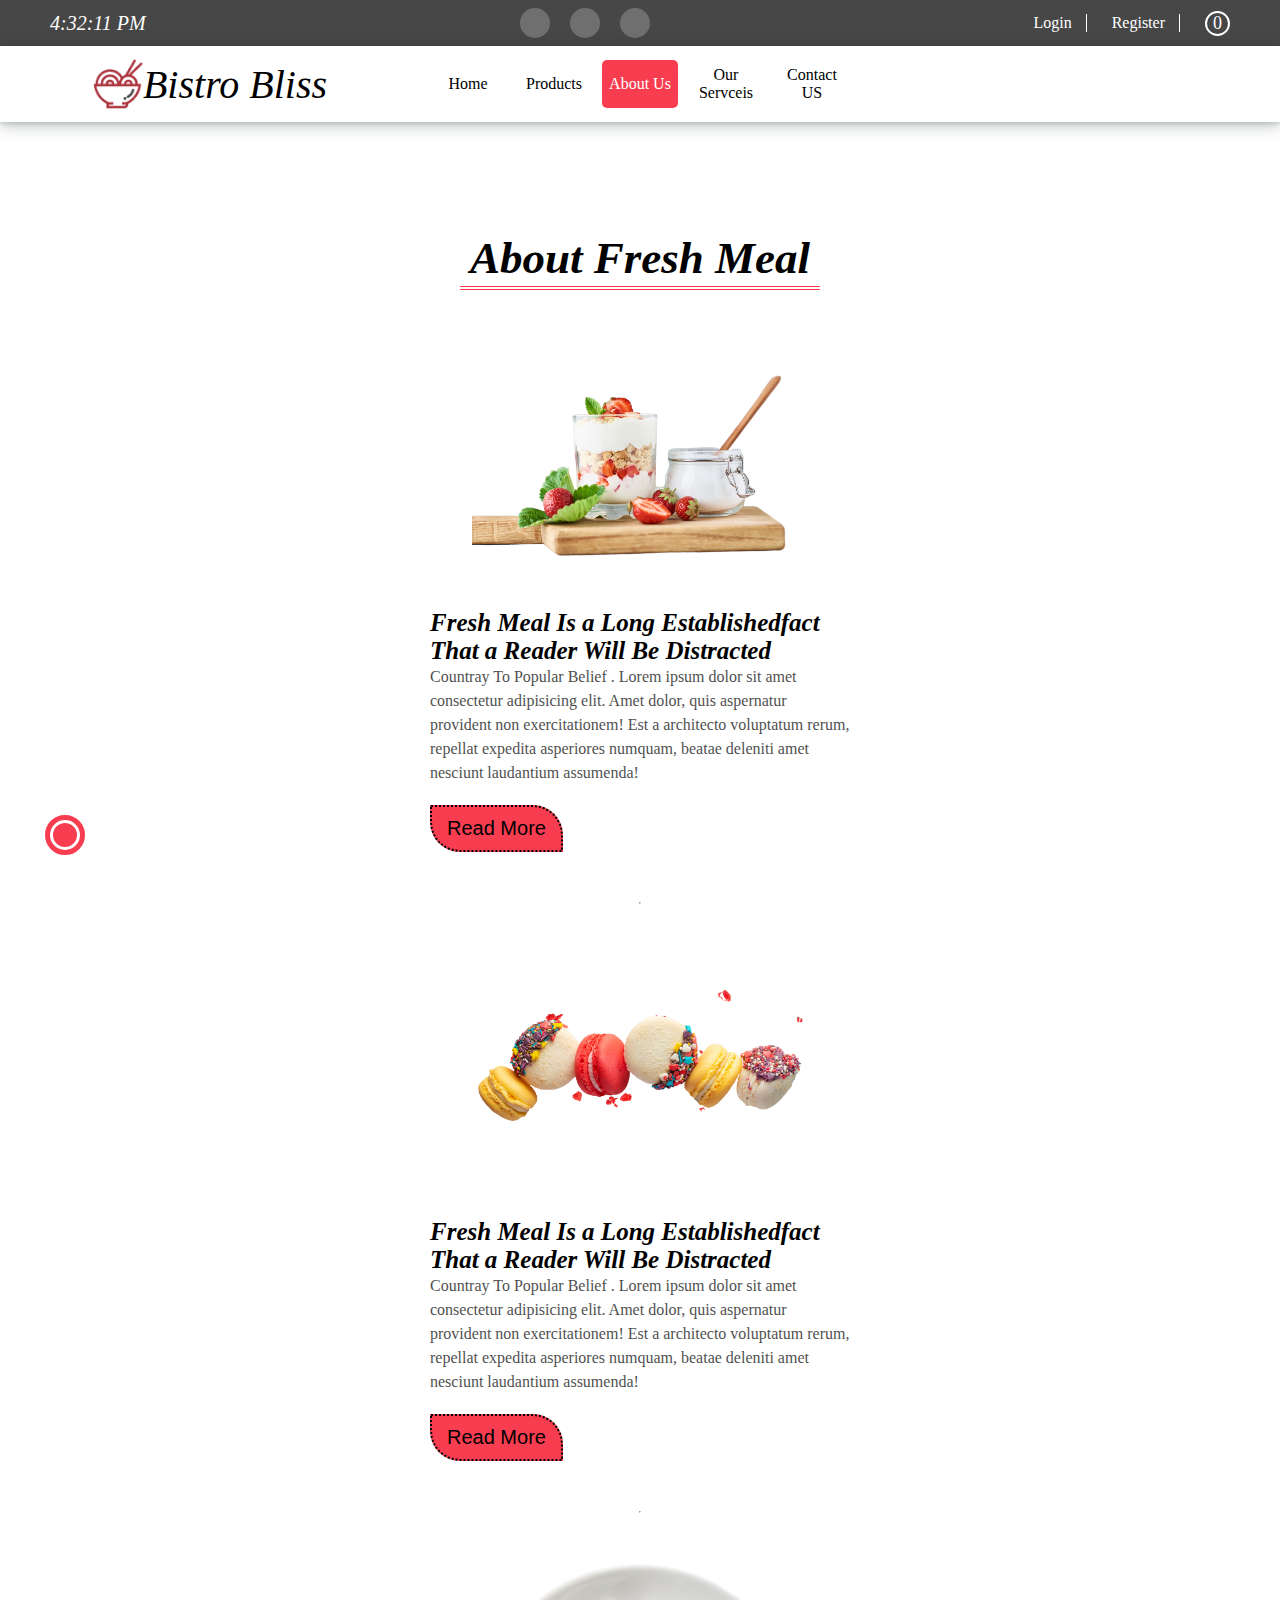
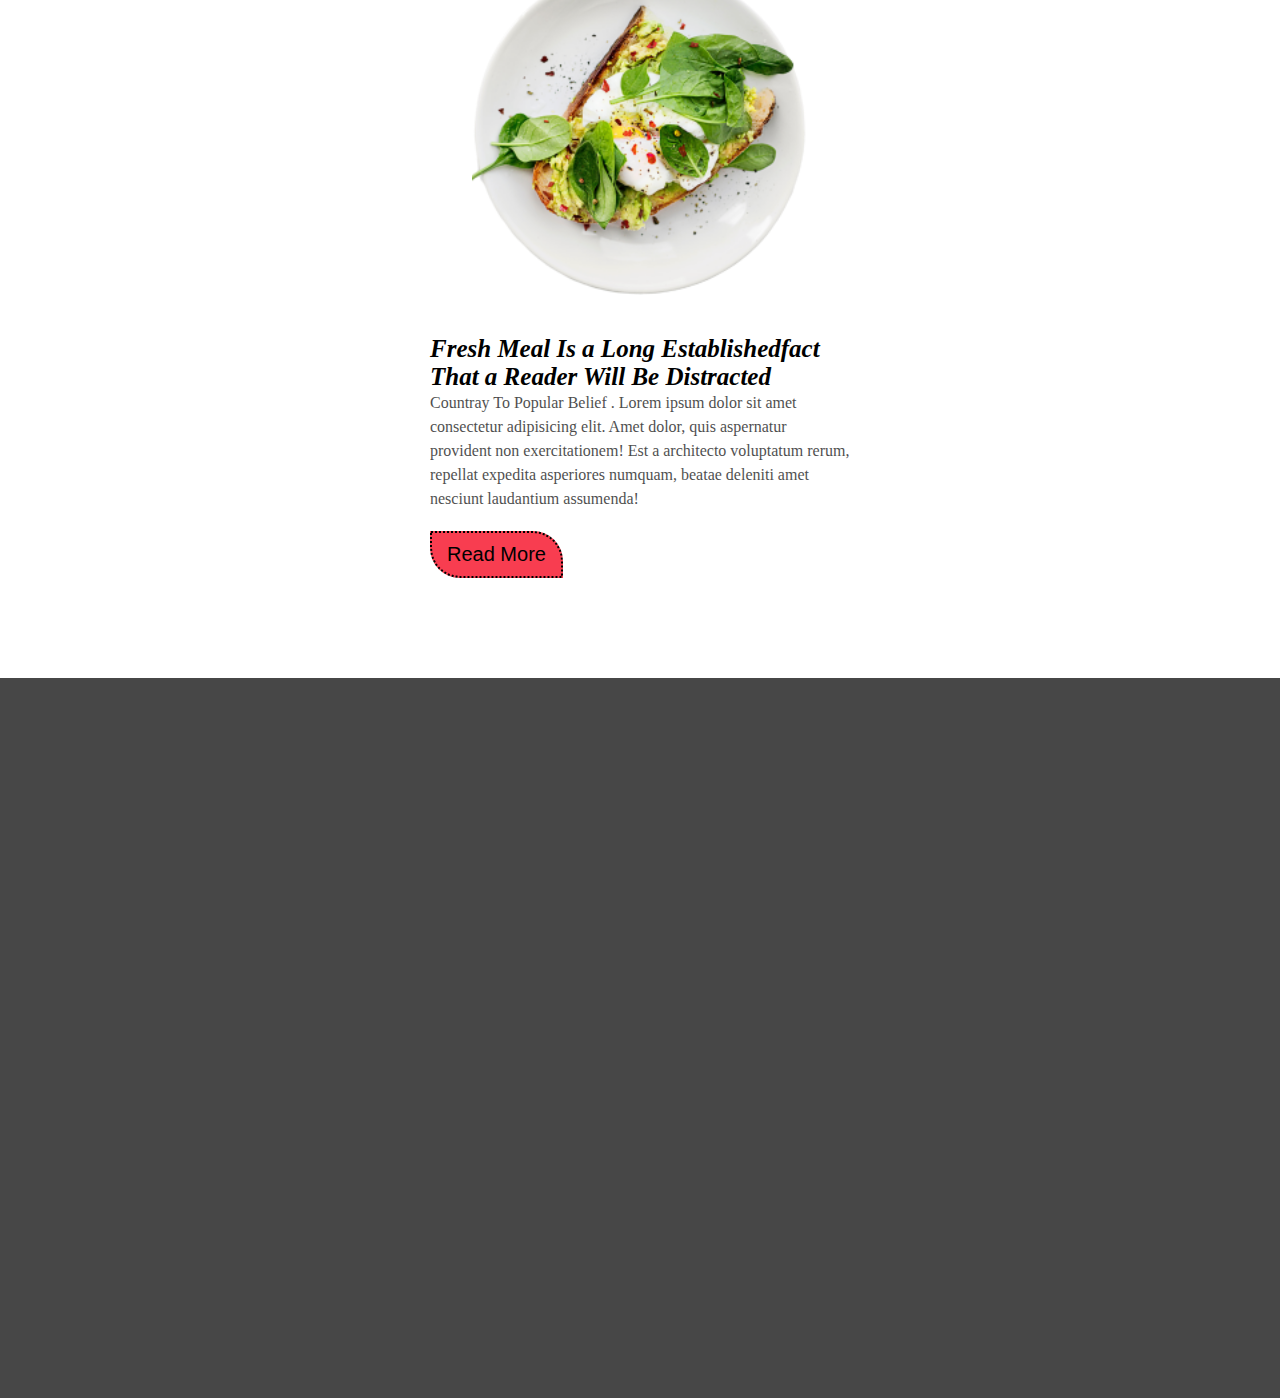
<file: frontend/about.html>
<!DOCTYPE html>
<html lang="en">
<head>
    <meta charset="UTF-8">
    <meta name="viewport" content="width=device-width, initial-scale=1.0">
    <title>Bistro Bliss</title>
    <link rel="icon" href="images/download.jpg">
    <link rel="stylesheet" href="style.css">
    <!-- start icon -->
    <link rel="stylesheet" href="https://cdnjs.cloudflare.com/ajax/libs/font-awesome/6.6.0/css/all.min.css" integrity="sha512-Kc323vGBEqzTmouAECnVceyQqyqdsSiqLQISBL29aUW4U/M7pSPA/gEUZQqv1cwx4OnYxTxve5UMg5GT6L4JJg==" crossorigin="anonymous" referrerpolicy="no-referrer" />
    <!-- end icon -->
     <!-- slider_head -->
     <link rel="stylesheet" type="text/css" href="slick/slick.css"/>
     <link rel="stylesheet" type="text/css" href="slick/slick-theme.css"/>
     <link rel="stylesheet" href="animate.css">


     <!-- slider_head -->


</head>
<body> 
    
    <!--start top nav-->
    <nav >
       <div class= "top_nav">
       <div class="left">
       <p id="demo"></p>
       </div>
       <div class="centre">
        <i class="fa-brands fa-facebook-f"></i>
        <i class="fa-brands fa-github"></i>
        <i class="fa-brands fa-linkedin"></i>
       </div>
    <div class="right">
     <div><i class="fa-solid fa-user"></i>Login</div>
     <div><i class="fa-solid fa-pen-to-square"></i>Register</div>
    <div>
        <i class="fa-solid fa-cart-shopping"></i> 
        <span>1</span>
    </div>
    </div>

   
    </div>



    <div class="down_nav" >
    
    <div class="details">

    <div class="img" >
        <img src="images/download.jpg" alt="">
      <h3>  Bistro Bliss </h3>
   </div>

    <div>

     <ul>

        <li>
            <a href="index.html" >Home</a>
        </li>
    
        <li>
            <a href="proudcts.html">Products</a>
        </li>
         
        <li>
            <a href="about.html"class="active">About Us</a>
        </li>
    
        <li>
            <a href="servceis.html">Our Servceis</a>
        </li>
    
        <li>
            <a href="contact.html">Contact US</a>
        </li>
  </ul> 
  <i class="fa-solid fa-bars"></i>
</div>

<div>
  
   <i class="fa-solid fa-sun"></i>
  <i class="fa-solid fa-moon"></i>
</div>


</div>

</div>
    </nav>
    <!--end top nav-->











    <!-- start about -->
  <section class="abut">
    <h4 class="sec_title wow bounce" data-wow-duration="3s" data-wow-iteration="50">About Fresh Meal    </h4>


    <div class="container">
        <div class="container_img">
            <img src="images/yogurt.png" alt="">
        </div>
<div class="details_about">
    <b>   Fresh Meal Is a Long Establishedfact That a Reader Will Be Distracted</b>
    <p>Countray To Popular Belief . Lorem ipsum dolor sit amet consectetur adipisicing elit. Amet dolor, quis aspernatur provident non exercitationem! Est a architecto voluptatum rerum, repellat expedita asperiores numquam, beatae deleniti amet nesciunt laudantium assumenda!

    </p>
    <button class="btn">Read More</button>
</div>

    </div>



    <hr>

     <div class="container">
        <div class="container_img">
            <img src="images/donut-transparent.png" alt="">
        </div>
<div class="details_about">
    <b>   Fresh Meal Is a Long Establishedfact That a Reader Will Be Distracted</b>
    <p>Countray To Popular Belief . Lorem ipsum dolor sit amet consectetur adipisicing elit. Amet dolor, quis aspernatur provident non exercitationem! Est a architecto voluptatum rerum, repellat expedita asperiores numquam, beatae deleniti amet nesciunt laudantium assumenda!

    </p>
    <button class="btn">Read More</button>
</div>

    </div>
<hr>

    <div class="container">
        <div class="container_img">
            <img src="images/plate-2.png" alt="">
        </div>
<div class="details_about">
    <b>   Fresh Meal Is a Long Establishedfact That a Reader Will Be Distracted</b>
    <p>Countray To Popular Belief . Lorem ipsum dolor sit amet consectetur adipisicing elit. Amet dolor, quis aspernatur provident non exercitationem! Est a architecto voluptatum rerum, repellat expedita asperiores numquam, beatae deleniti amet nesciunt laudantium assumenda!

    </p>
    <button class="btn">Read More</button>
</div>

    </div>

 


  </section>
 <!-- end about -->

 <!--start fotter -->
 <div class="top_footer">
    <div class="footer_container">
    
    
    <div class="footer_card wow bounceInLeft center" data-wow-duration="2s" data-wow-delay="0.5s" >
        <div class="footer_img">
            <img src="icons/download.jpg" alt="">
            <b>Bistro Bliss</b>
        </div>
        <div class="footer_test">
            <p>In the new era of technology we look a in the future with certainty and pride to for our company and.</p>
            
                <div class="centre">
                    <i class="fa-brands fa-facebook-f"></i>
                    <i class="fa-brands fa-github"></i>
                    <i class="fa-brands fa-linkedin"></i>
                   </div>
        </div>
    </div>
    
    <div class="lin wow bounceInDown center" data-wow-duration="2s" data-wow-delay="0.5s" >
    <div class="footer_link "  >
        <strong>Quik Links</strong>
        <ul>
            <li>
                <a href="index.html" class="active">Home</a>
            </li>
        
            <li>
                <a href="proudcts.html">Products</a>
            </li>
             
            <li>
                <a href="about.html">About Us</a>
            </li>
        
            <li>
                <a href="servceis.html">Our Servceis</a>
            </li>
        
            <li>
                <a href="contact.html">Contact US</a>
            </li>
          </ul>
    </div>
    
    <div class="footeer_link">
        <b>Follow Us</b>
     <p> Facebook</p> 
     <p> Twitter</p>
     <p> Google</p>
     <p>Instagram</p>
     <p>Linked in</p>
    </div>
    </div>
    
    <div class="Footer_car wow bounceInRight center" data-wow-duration="2s" data-wow-delay="0.5s">
        <p>Follow Us On Instagram</p>
        <div class="Footer_c">
            <div class="Footer_imgs">
                <img src="images/ash-footer.77ba9ecabdd83a40f56a.jpg" alt="">
        
                <img src="images/steve-footer.b9bc1dd96413e8e2c2e7.jpg" alt="">
    
                <img src="images/potatos-footer.10bd644e8715d1cbfce6.jpg" alt="">
                <img src="images/ella-footer.617f73de07d4fa51ba0f.jpg" alt="">
            </div></div></div>
         
    </div>
    </div>
     <!--end fotter -->
    <div class="cart">
        <b>Cart Items</b>
        <div class="cart_product">
            ur cart is empty
        </div>
        <div class="totall">
           <strong>totall :</strong>
           <span> $0.00</span>
        </div>
        <i class="fa-regular fa-circle-xmark"></i>
    </div>
    


 <div class="totop wow pulse animated"  data-wow-duration="2s" data-wow-delay="0.5s" data-wow-iteration="50"><i class="fa-solid fa-arrow-up" ></i></div>
<script src="jequery.js"></script>
<script type="text/javascript" src="slick/slick.min.js"></script>
    <script src="main.js"></script>
    <script src="wow.min.js"></script>
    <script>
    new WOW().init();
    </script>
</body>
</html>
</file>
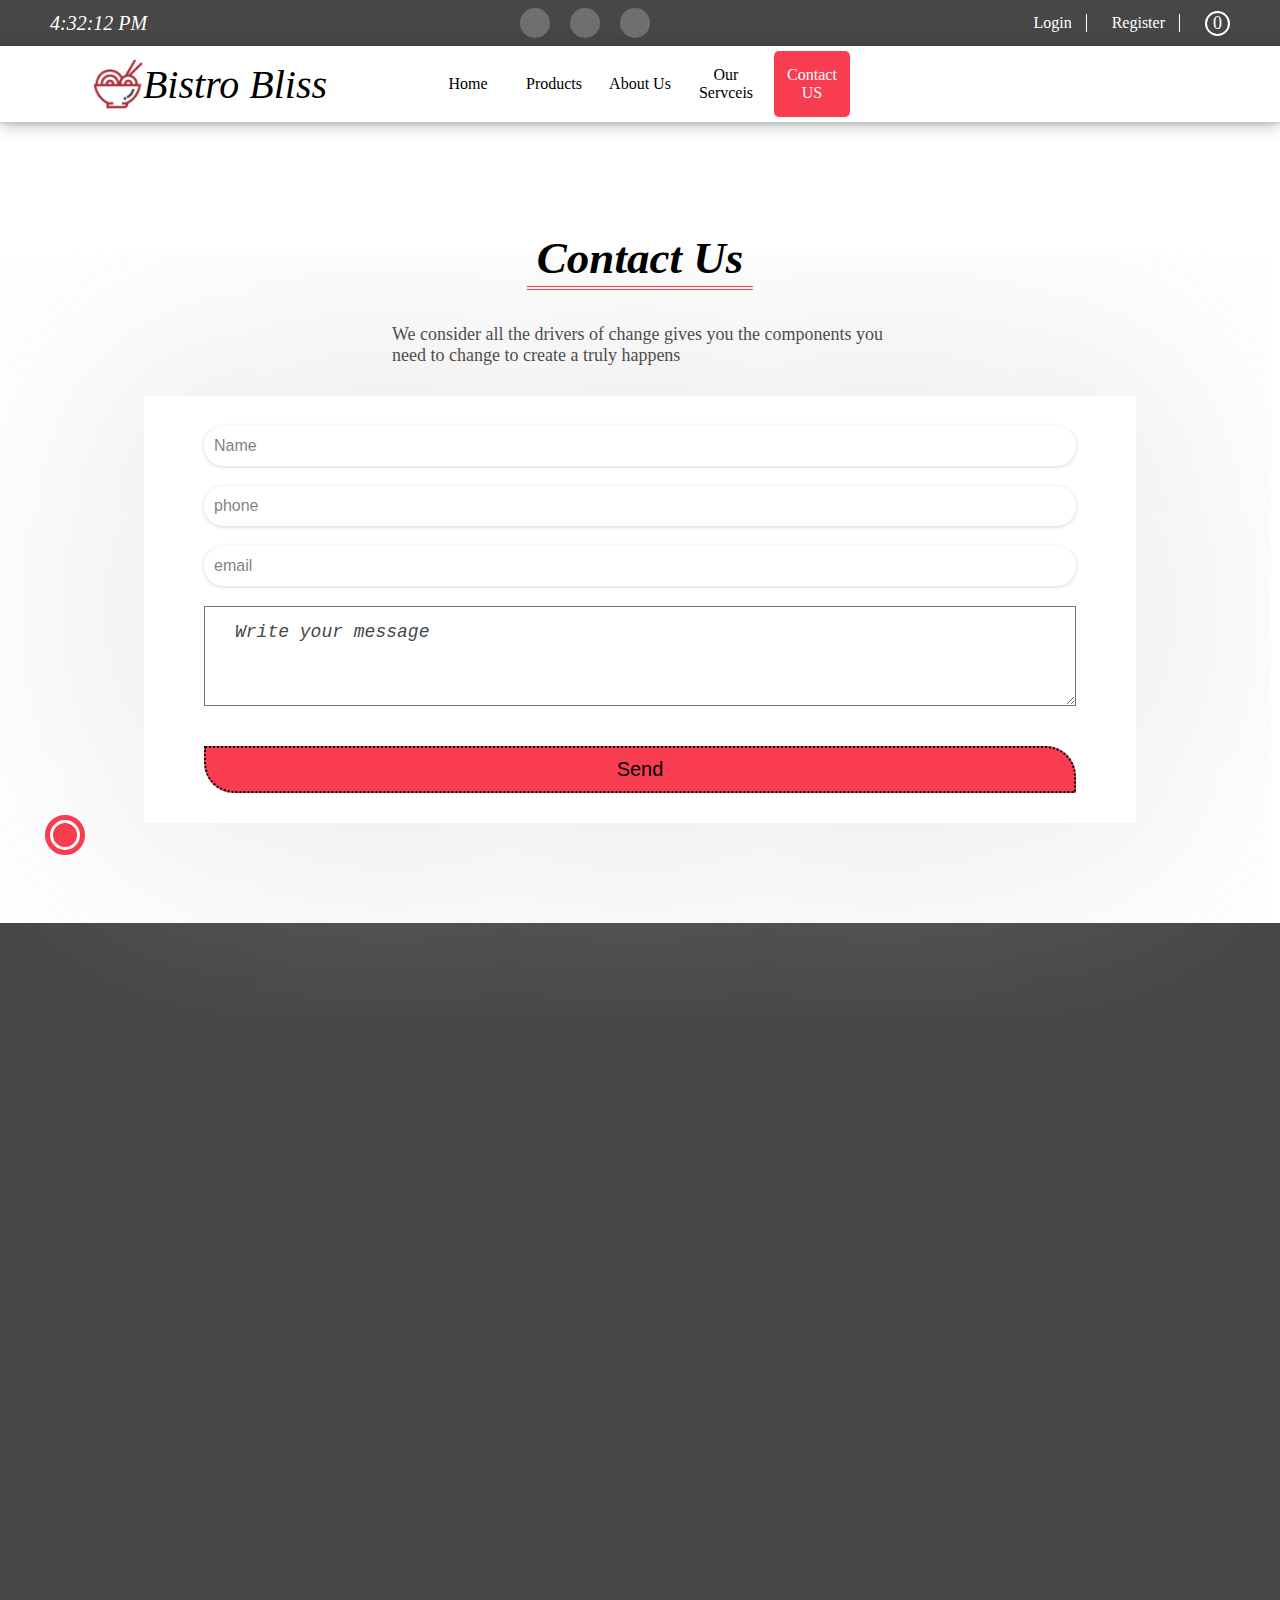
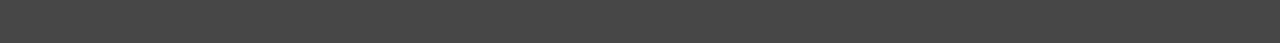
<file: frontend/contact.html>
<!DOCTYPE html>
<html lang="en">
<head>
    <meta charset="UTF-8">
    <meta name="viewport" content="width=device-width, initial-scale=1.0">
    <title>Bistro Bliss</title>
    <link rel="icon" href="images/download.jpg">
    <link rel="stylesheet" href="style.css">
    <!-- start icon -->
    <link rel="stylesheet" href="https://cdnjs.cloudflare.com/ajax/libs/font-awesome/6.6.0/css/all.min.css" integrity="sha512-Kc323vGBEqzTmouAECnVceyQqyqdsSiqLQISBL29aUW4U/M7pSPA/gEUZQqv1cwx4OnYxTxve5UMg5GT6L4JJg==" crossorigin="anonymous" referrerpolicy="no-referrer" />
    <!-- end icon -->
     <!-- slider_head -->
     <link rel="stylesheet" type="text/css" href="slick/slick.css"/>
     <link rel="stylesheet" type="text/css" href="slick/slick-theme.css"/>
     <link rel="stylesheet" href="animate.css">


     <!-- slider_head -->


</head>
<body> 
    
    <!--start top nav-->
    <nav >
       <div class= "top_nav">
       <div class="left">
       <p id="demo"></p>
       </div>
       <div class="centre">
        <i class="fa-brands fa-facebook-f"></i>
        <i class="fa-brands fa-github"></i>
        <i class="fa-brands fa-linkedin"></i>
       </div>
    <div class="right">
     <div><i class="fa-solid fa-user"></i>Login</div>
     <div><i class="fa-solid fa-pen-to-square"></i>Register</div>
    <div>
        <i class="fa-solid fa-cart-shopping"></i> 
        <span>1</span>
    </div>
    </div>

   
    </div>



    <div class="down_nav" >
    
    <div class="details">

    <div class="img" >
        <img src="images/download.jpg" alt="">
      <h3>  Bistro Bliss </h3>
   </div>

    <div>

     <ul>

        <li>
            <a href="index.html" >Home</a>
        </li>
    
        <li>
            <a href="proudcts.html">Products</a>
        </li>
         
        <li>
            <a href="about.html">About Us</a>
        </li>
    
        <li>
            <a href="servceis.html">Our Servceis</a>
        </li>
    
        <li>
            <a href="contact.html"class="active">Contact US</a>
        </li>
  </ul> 
  <i class="fa-solid fa-bars"></i>
</div>

<div>
  
   <i class="fa-solid fa-sun"></i>
  <i class="fa-solid fa-moon"></i>
</div>


</div>

</div>
    </nav>
    <!--end top nav-->









    <!-- start contact  -->
 <section class="contact">
    <h2 class="sec_title wow bounce" data-wow-duration="3s" data-wow-iteration="50">Contact Us</h2>
    <p class=" wow fadeInLeft" data-wow-duration="2s" data-wow-iteration="50">We consider all the drivers of change gives you the components you need to change to create a truly happens</p>

    <div class="container">
        <form>
            <input type="text" placeholder="Name">
            <input type="number" placeholder="phone">
            <input type="email" placeholder="email">
            <!-- <input type="text" placeholder="Message"> -->

            <textarea placeholder="Write your message" name="" id="Message"></textarea>

            <button class="btn">Send</button>
        </form>
      
    </div>
</section>

 <!-- end  contact  -->


  <!--start fotter -->
  <div class="top_footer">
    <div class="footer_container">
    
    
    <div class="footer_card wow bounceInLeft center" data-wow-duration="2s" data-wow-delay="0.5s" >
        <div class="footer_img">
            <img src="icons/download.jpg" alt="">
            <b>Bistro Bliss</b>
        </div>
        <div class="footer_test">
            <p>In the new era of technology we look a in the future with certainty and pride to for our company and.</p>
            
                <div class="centre">
                    <i class="fa-brands fa-facebook-f"></i>
                    <i class="fa-brands fa-github"></i>
                    <i class="fa-brands fa-linkedin"></i>
                   </div>
        </div>
    </div>
    
    <div class="lin wow bounceInDown center" data-wow-duration="2s" data-wow-delay="0.5s" >
    <div class="footer_link "  >
        <strong>Quik Links</strong>
        <ul>
            <li>
                <a href="index.html" class="active">Home</a>
            </li>
        
            <li>
                <a href="proudcts.html">Products</a>
            </li>
             
            <li>
                <a href="about.html">About Us</a>
            </li>
        
            <li>
                <a href="servceis.html">Our Servceis</a>
            </li>
        
            <li>
                <a href="contact.html">Contact US</a>
            </li>
          </ul>
    </div>
    
    <div class="footeer_link">
        <b>Follow Us</b>
     <p> Facebook</p> 
     <p> Twitter</p>
     <p> Google</p>
     <p>Instagram</p>
     <p>Linked in</p>
    </div>
    </div>
    
    <div class="Footer_car wow bounceInRight center" data-wow-duration="2s" data-wow-delay="0.5s">
        <p>Follow Us On Instagram</p>
        <div class="Footer_c">
            <div class="Footer_imgs">
                <img src="images/ash-footer.77ba9ecabdd83a40f56a.jpg" alt="">
        
                <img src="images/steve-footer.b9bc1dd96413e8e2c2e7.jpg" alt="">
    
                <img src="images/potatos-footer.10bd644e8715d1cbfce6.jpg" alt="">
                <img src="images/ella-footer.617f73de07d4fa51ba0f.jpg" alt="">
            </div></div></div>
         
    </div>
    </div>
     <!--end fotter -->
    <div class="cart">
        <b>Cart Items</b>
        <div class="cart_product">
            ur cart is empty
        </div>
        <div class="totall">
           <strong>totall :</strong>
           <span> $0.00</span>
        </div>
        <i class="fa-regular fa-circle-xmark"></i>
    </div>
    
    
    <div class="totop wow pulse animated"  data-wow-duration="2s" data-wow-delay="0.5s" data-wow-iteration="50"><i class="fa-solid fa-arrow-up" ></i></div>
    <script src="jequery.js"></script>
    <script type="text/javascript" src="slick/slick.min.js"></script>
        <script src="main.js"></script>
        <script src="wow.min.js"></script>
        <script>
        new WOW().init();
        </script>
    </body>
    </html>
</file>
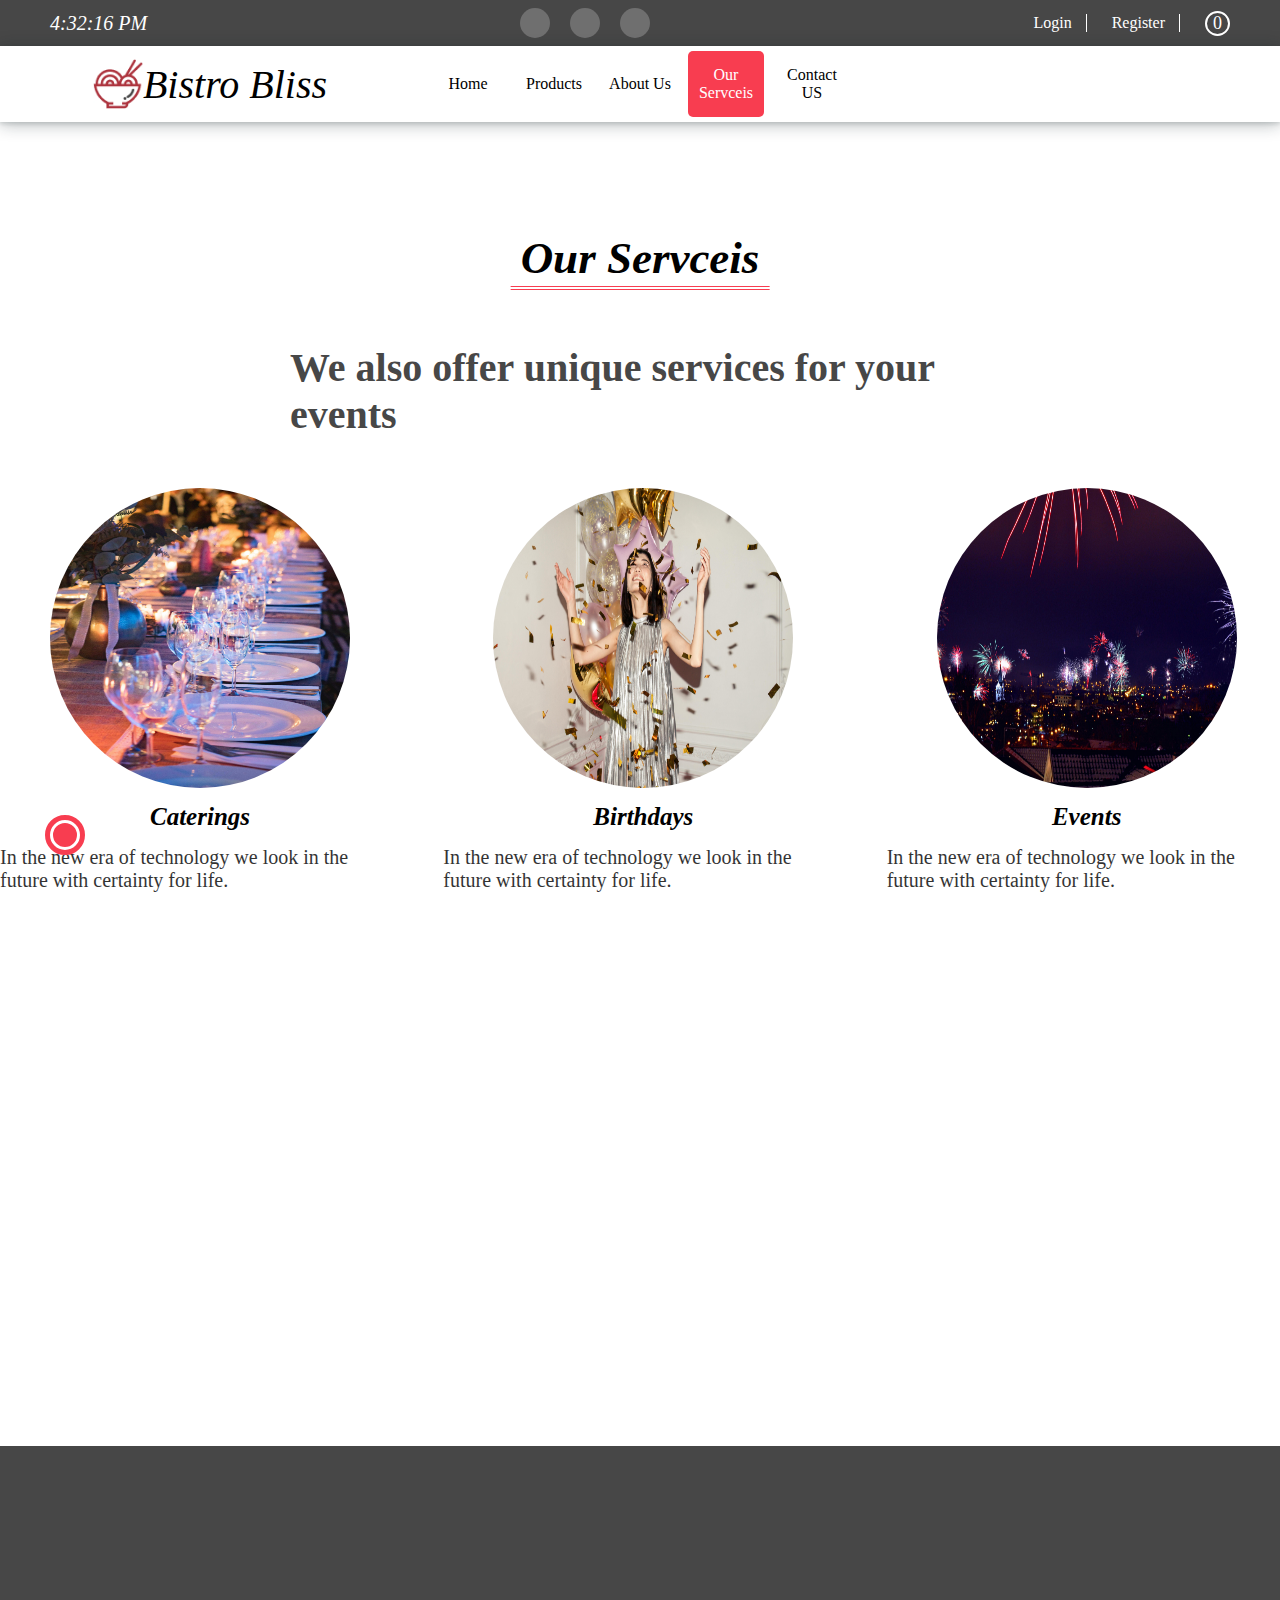
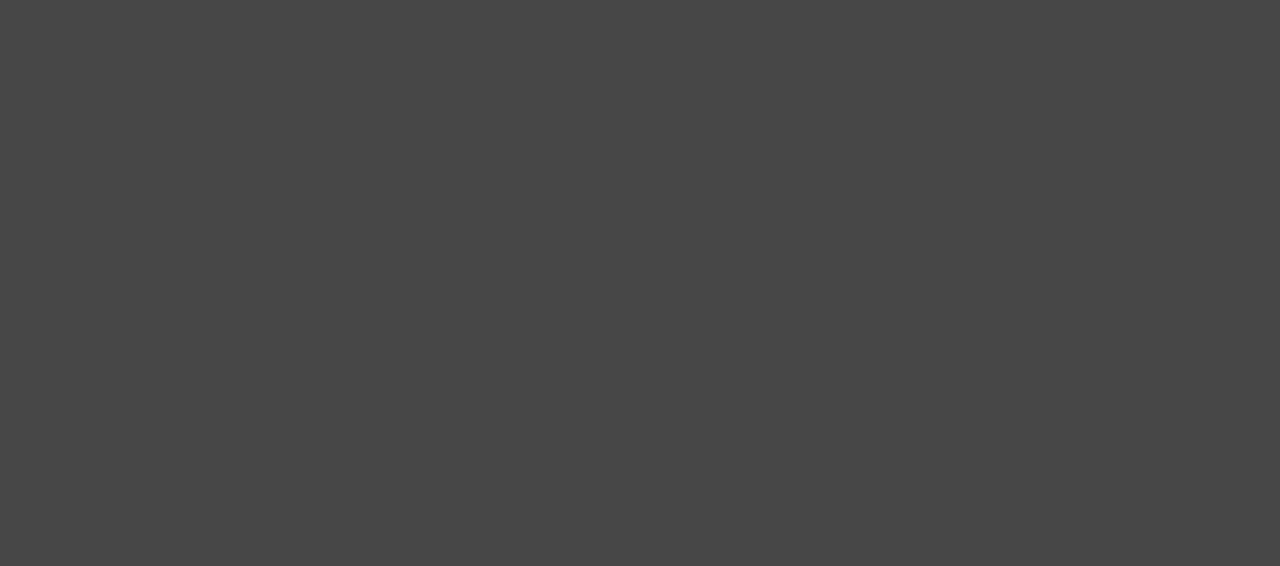
<file: frontend/servceis.html>
<!DOCTYPE html>
<html lang="en">
<head>
    <meta charset="UTF-8">
    <meta name="viewport" content="width=device-width, initial-scale=1.0">
    <title>Bistro Bliss</title>
    <link rel="icon" href="images/download.jpg">
    <link rel="stylesheet" href="style.css">
    <!-- start icon -->
    <link rel="stylesheet" href="https://cdnjs.cloudflare.com/ajax/libs/font-awesome/6.6.0/css/all.min.css" integrity="sha512-Kc323vGBEqzTmouAECnVceyQqyqdsSiqLQISBL29aUW4U/M7pSPA/gEUZQqv1cwx4OnYxTxve5UMg5GT6L4JJg==" crossorigin="anonymous" referrerpolicy="no-referrer" />
    <!-- end icon -->
     <!-- slider_head -->
     <link rel="stylesheet" type="text/css" href="slick/slick.css"/>
     <link rel="stylesheet" type="text/css" href="slick/slick-theme.css"/>
     <link rel="stylesheet" href="animate.css">


     <!-- slider_head -->


</head>
<body> 
    
    <!--start top nav-->
    <nav >
       <div class= "top_nav">
       <div class="left">
       <p id="demo"></p>
       </div>
       <div class="centre">
        <i class="fa-brands fa-facebook-f"></i>
        <i class="fa-brands fa-github"></i>
        <i class="fa-brands fa-linkedin"></i>
       </div>
    <div class="right">
     <div><i class="fa-solid fa-user"></i>Login</div>
     <div><i class="fa-solid fa-pen-to-square"></i>Register</div>
    <div>
        <i class="fa-solid fa-cart-shopping"></i> 
        <span>1</span>
    </div>
    </div>

   
    </div>



    <div class="down_nav" >
    
    <div class="details">

    <div class="img" >
        <img src="images/download.jpg" alt="">
      <h3>  Bistro Bliss </h3>
   </div>

    <div>

     <ul>

        <li>
            <a href="index.html" >Home</a>
        </li>
    
        <li>
            <a href="proudcts.html">Products</a>
        </li>
         
        <li>
            <a href="about.html">About Us</a>
        </li>
    
        <li>
            <a href="servceis.html"class="active">Our Servceis</a>
        </li>
    
        <li>
            <a href="contact.html">Contact US</a>
        </li>
  </ul> 
  <i class="fa-solid fa-bars"></i>
</div>

<div>
  
   <i class="fa-solid fa-sun"></i>
  <i class="fa-solid fa-moon"></i>
</div>


</div>

</div>
    </nav>
    <!--end top nav-->






 <!-- start Servceis -->
 <section class="Servceis">
    <h5 class="sec_title wow bounce" data-wow-duration="3s" data-wow-iteration="50">  Our Servceis  </h5>
    <div class="titl">
       <b class="b wow flipInX center" data-wow-duration="2s" data-wow-iteration="50">We also offer unique services for your events</b>
    </div>

<div class="ser_photo">
    <div class="photo wow bounceInLeft" data-wow-duration="2s" data-wow-delay="0.5s">
        <img src="images/Caterings.4610efd5a6a60f6c8773.jpg" alt="">
         <strong>Caterings</strong>
         <p>In the new era of technology we look in the future with certainty for life.</p>
    </div>

    <div class="photo wow bounceInUp" data-wow-duration="5s" data-wow-delay="0.5s">
        <img src="images/Birthdays.def0d2fe7029208b19c6.jpg" alt="">
         <strong>Birthdays</strong>
         <p>In the new era of technology we look in the future with certainty for life.</p>
    </div>

    <div class="photo wow bounceInRight" data-wow-duration="7s" data-wow-delay="0.5s">
        <img src="images/Events.f658d4ffe39b9048b8e3.jpg" alt="">
         <strong>Events</strong>
         <p>In the new era of technology we look in the future with certainty for life.</p>
    </div>



    <div class="photo wow bounceInLeft" data-wow-duration="5s" data-wow-delay="0.5s">
        <img src="images/images.jpg" alt="">
         <strong>Caterings</strong>
         <p>In the new era of technology we look in the future with certainty for life.</p>
    </div>

    <div class="photo wow bounceInUp" data-wow-duration="9s" data-wow-delay="0.5s">
        <img src="images/download (1).jpg" alt="">
         <strong>Birthdays</strong>
         <p>In the new era of technology we look in the future with certainty for life.</p>
    </div>

    <div class="photo wow bounceInRight" data-wow-duration="10s" data-wow-delay="0.5s">
        <img src="images/2ndEvents.14df9c8521a9590e4704.jpg" alt="">
         <strong>Events</strong>
         <p>In the new era of technology we look in the future with certainty for life.</p>
    </div>
</div>
  </section>
 <!-- end Servceis -->






  <!--start fotter -->
  <div class="top_footer">
    <div class="footer_container">
    
    
    <div class="footer_card wow bounceInLeft center" data-wow-duration="2s" data-wow-delay="0.5s" >
        <div class="footer_img">
            <img src="icons/download.jpg" alt="">
            <b>Bistro Bliss</b>
        </div>
        <div class="footer_test">
            <p>In the new era of technology we look a in the future with certainty and pride to for our company and.</p>
            
                <div class="centre">
                    <i class="fa-brands fa-facebook-f"></i>
                    <i class="fa-brands fa-github"></i>
                    <i class="fa-brands fa-linkedin"></i>
                   </div>
        </div>
    </div>
    
    <div class="lin wow bounceInDown center" data-wow-duration="2s" data-wow-delay="0.5s" >
    <div class="footer_link "  >
        <strong>Quik Links</strong>
        <ul>
            <li>
                <a href="index.html">Home</a>
            </li>
        
            <li>
                <a href="proudcts.html">Products</a>
            </li>
             
            <li>
                <a href="about.html">About Us</a>
            </li>
        
            <li>
                <a href="servceis.html"  class="active">Our Servceis</a>
            </li>
        
            <li>
                <a href="contact.html">Contact US</a>
            </li>
          </ul>
    </div>
    
    <div class="footeer_link">
        <b>Follow Us</b>
     <p> Facebook</p> 
     <p> Twitter</p>
     <p> Google</p>
     <p>Instagram</p>
     <p>Linked in</p>
    </div>
    </div>
    
    <div class="Footer_car wow bounceInRight center" data-wow-duration="2s" data-wow-delay="0.5s">
        <p>Follow Us On Instagram</p>
        <div class="Footer_c">
            <div class="Footer_imgs">
                <img src="images/ash-footer.77ba9ecabdd83a40f56a.jpg" alt="">
        
                <img src="images/steve-footer.b9bc1dd96413e8e2c2e7.jpg" alt="">
    
                <img src="images/potatos-footer.10bd644e8715d1cbfce6.jpg" alt="">
                <img src="images/ella-footer.617f73de07d4fa51ba0f.jpg" alt="">
            </div></div></div>
         
    </div>
    </div>
     <!--end fotter -->
    <div class="cart">
        <b>Cart Items</b>
        <div class="cart_product">
            ur cart is empty
        </div>
        <div class="totall">
           <strong>totall :</strong>
           <span> $0.00</span>
        </div>
        <i class="fa-regular fa-circle-xmark"></i>
    </div>
    
    
    <div class="totop wow pulse animated"  data-wow-duration="2s" data-wow-delay="0.5s" data-wow-iteration="50"><i class="fa-solid fa-arrow-up" ></i></div>
    <script src="jequery.js"></script>
    <script type="text/javascript" src="slick/slick.min.js"></script>
        <script src="main.js"></script>
        <script src="wow.min.js"></script>
        <script>
        new WOW().init();
        </script>
    </body>
    </html>
</file>
<file: frontend/style.css>
:root{
    --main-color:#f83d50;
    --color-black: #474747;
    --color-back:#474747;
    --color-green:green;
    --color-white:#fff;
    --color-bblack:#000;
    --color-eee:#eee;
    --color-i: #ffffffb5;
    --bc-color-li:#474747;
    --color-li:#fff;
   --color-icon:#474747;
   --ba-color-i:#fff;
   --bc-color-products:#fff;
  
   --bc-color-contact: rgba(194, 188, 188, 0.538);
}
*{
    
    padding: 0;
    margin: 0;
    box-sizing: border-box;
}
.dark{ 
   --bc-color-contact: rgba(194, 188, 188, 0.538);

    --bc-color-li:#474747;
    
    --ba-color-i:#fff;
    --color-li:#474747;
    --color-icon:#474747;
    --main-color:#f83d50;;
    --color-black: #fff;
    --color-back:#474747;
    --color-green:green;
    --color-white:#474747;
    --color-bblack:#fff;
    --color-eee:#474747;
    --bc-color-products: rgba(194, 188, 188, 0.538);
    
    --color-i:#474747c3;
}
body{
    font-family:'Times New Roman', Times, serif;
    overflow-x: hidden;
   background-color: var(--color-white);
   color: var(--color-bblack);
}

/* start top nav */
.top_nav{ 
    padding: 8px 50px;
    display: flex;
    align-items: center;
    justify-content: space-between;
    color:var(--color-white) ; 
     background-color: var(--color-black);
   

}





.top_nav  .left{
    font-size: 20px;
 /* padding-left: 20px; */
    font-style: italic;
}
.top_nav  .centre{
   
  display: flex;
  align-items: center;
  justify-content: center;
  gap: 20px;
   
  
}
.top_nav  .centre i{
    /* background-color: #474747; */
    /* color: var(--ba-color-i); */
    background-color: rgba(128, 128, 128, 0.701);
    padding: 10px;
    /* color: #fff; */
    /* background-color: var(--ba-color-i); */
    cursor: pointer;
    border-radius: 50%;
    display: flex;
    align-items: center;
    justify-content: center;
    /* font-size: 15px; */
    width: 30px;
    height: 30px;
    transition: 0.5s;
   
}
.top_nav  .centre i:hover{
transform: rotate(360deg);
color: var(--main-color);
}






.top_nav .right{
    display: flex;
    align-items: center;
    justify-content: center;
    gap: 30px;
}


.top_nav .right div {
    position: relative;
    display: flex;
    align-items: center;
    justify-content: center;
}
.top_nav .right div i{
    margin-right: 10px;
    cursor: pointer;
}
.top_nav .right div .fa-cart-shopping{
    transition: 0.5s;
}
.top_nav .right div .fa-cart-shopping:hover{
transform: rotate(360deg);
}
.top_nav .right div span{
width: 25px;
height: 25px;
display: flex;
align-items: center;
justify-content: center;
border-radius: 50%;
border: 2px solid var(--color-white);
color: var(--main-color);

font-size: 18px;
}
.top_nav .right div:not(:last-child):after{
    content:"";
    position: absolute;
width: 1px ;
height: 100%;
background-color:var(--color-white);
top: 0;
right: -15px ; 

}

/*end top nav */

/* browser*/
@media (max-width:768px){
    .top_nav{ 
    padding: 5px 30px ;
    }
.top_nav  .left{
font-size: 18px;
}
.top_nav  .centre{
gap: 10px;
}
.top_nav .right{
gap: 15px;
}
.top_nav .right div span{
    width: 20px;
    height: 20px;
    font-size: 16px;
}
.top_nav .right div:not(:last-child):after{
height: 0;

}
}
@media (max-width:595px){
    .top_nav{ 
    padding: 5px 0;
    }
    .top_nav  .left{
        font-size: 16px;
        }
.top_nav  .centre{
gap: 1px;
}
.top_nav .right{
    gap: 10px;
    }
    .top_nav .right div span{
        width: 15px;
        height: 15px;
        font-size: 15px;
    }
    .top_nav .right div:not(:last-child):after{
    height: 0;
    
    }


}
@media (max-width:425px){
    .top_nav  .centre{
      display: none;
        }

}
/* browser*/

/* start down nav */

.down_nav{
    padding: 5px 0px;
display: flex;
background-color: var(--color-li);
    align-items: center;
    box-sizing: border-box;   
    justify-content:center;
     box-shadow: rgba(14, 30, 37, 0.12) 0px 2px 4px 0px, rgba(14, 30, 37, 0.32) 0px 2px 16px 0px;;
}

.down_nav .details{
    display: flex;
    flex-wrap: wrap;
    gap: 10px;
width: 100%;
    /* background-color: #f83d50; */
}
.down_nav .details div{
display: flex;
align-items: center;
justify-content: center;
width: calc((100% - 20px) / 3);
flex-wrap: wrap;

}

.down_nav .details div ul{
    display: flex;
    align-items: center;
    justify-content: center;
    flex-direction: row;
    width: 100%;
    gap: 10px;
}
.down_nav .details div ul li{
list-style: none;
width: 100%;
}
.down_nav .details div ul li a{
text-decoration: none;
color:var(--color-bblack) ;
    padding: 15px 4px;
padding: auto;
font-weight: 300;
    transition: 0.5s;
/* background-color: burlywood; */
display: block;
border-radius: 5px;
text-align: center;
}
.down_nav .details div ul li a:hover,
.down_nav .details div ul li a.active{
    background-color: var(--main-color);
    color: #fff;
  
}

.down_nav .details .fa-sun{
    font-size: 16px;
  color: var(--main-color);
  cursor: pointer;
  display: none;
  
}
.down_nav .details .fa-moon{
    font-size: 16px;
    cursor: pointer;
    
}

.down_nav .details div img{
    width: 50px;
    height: 50px;
}
.down_nav .details div h3{
    font-size: 40px;
    
font-weight: 100;
font-style: italic;
text-align: center;
transition: 0.5s;
}

/* --------------------------------------------------------------------------------------------- */

/* ------------------------------------------------------------------------------------------------ */


.down_nav div .fa-bars{
    font-size: 25px;
    cursor: pointer;
transition: 0.5s;
display: none;

}
.down_nav div .fa-bars.open{
    transform: rotate(90deg);
    text-shadow:2px 2px 5px var(--main-color) ;
}
@media (max-width:1000px){
    .down_nav .details div h3{
    font-size: 30px;
    }
    .down_nav div .fa-bars{
display: block;
}
.down_nav{
    position: relative;
}
.down_nav .details div ul{
 position: absolute;   
 width: 100%;
 flex-direction: column;
 background-color: var(--color-i);
 left: 0;
 top: 100%;
 gap: 0;
 z-index: 5000;
 border-bottom:3px dotted #f83d50;
 height: 0;
 overflow: hidden;
 opacity: 0;
 top: 200%;
}
.down_nav .details div ul.open{
    height: auto;
    overflow:visible;
    opacity: 1;
    top: 100%;  
}
.down_nav .details div ul li{
width: 100%;
}
.down_nav .details div ul li a{
    width: 100%;
    text-align: center;
}
}

@media (max-width:605px){
    .down_nav .details div h3{
        font-size: 25px;
        }
        .down_nav .details div img{
            width: 30px;
            height: 30px;
        }
}
@media (max-width:470px){
    .down_nav .details div h3{
        font-size: 20px;
        }
        .down_nav .details div img{
            width: 20px;
            height: 20px;
        }
        .down_nav div .fa-bars{
            font-size: 20px;
        }
}

 /* end nav  */

/* broser */

    
/* broser */
/* end down nav */
/* start head */
header{
    width: 100%;
    height: 100vh;
    min-height: 100vh;
    background-image: url(images/donut.jpg);
    background-position: center;
    background-repeat: no-repeat;
    background-size: cover;
    display: flex;
    justify-content: center;
    align-items: center;
    
/* opacity: 0.7; */

}

header .container{
    width: 100%;
    height: 100%;
    background-color: #28282881;
    display: flex;
    justify-content: center;
    align-items: center;
    flex-direction: column;
} 
header .container .title{
    /* width: 600px; */
  height: 40%; 
  display: flex;
  justify-content: center;
  align-items: center;
  flex-direction: column;
  gap: 10px;
  text-align: center;
  
  position: relative;
  color: #fff;
}
header .container .title h2{
font-size: 70px;
font-style: oblique;
}

header .container .title:nth-child(2){
    width: 250px;

}
header .container .button{
    display: flex;
    gap: 20px; 
  
}
header .container .button a{
padding: 10px 15px;
    color: #fff;
     list-style: none;
    text-decoration: none;
    border-radius: 30px;
    border: 2px solid #fff;
    font-size: 20px;

}
header .container .button .btn_o a:hover{
    background-color: var(--main-color);
  border:2px solid var(--main-color);
  transition: 0.5s;

}
header .container .button .btn_t a{
    background-color: var(--main-color);
  border:2px solid var(--main-color);
  transition: 0.5s;

}
header .container .button .btn_t a:hover{
    background-color: transparent;
  border:2px solid #fff;
    
}

/* end head */
/* browser*/
.heed{
    width: 100%;
    height: 100vh;
    min-height: 100vh;
    background-image: url(images/salad-table.jpg);
    background-position: center;
    background-repeat: no-repeat;
    background-size: cover;
    display: flex;
    justify-content: center;
    
    align-items: center;
/* opacity: 0.7; */

}

.heed .container{
    width: 100%;
    height: 100%;
    background-color: #28282881;
    display: flex;
    justify-content: center;
    align-items: center;
    flex-direction: column;
} 
.heed .container .title{
    /* width: 600px; */
  height: 40%; 
  display: flex;
  justify-content: center;
  align-items: center;
  flex-direction: column;
  gap: 10px;
  text-align: center;
  
  position: relative;
  color: #fff;
}
.heed .container .title h2{
font-size: 70px;
font-style: oblique;
}

.heed .container .title:nth-child(2){
    width: 250px;

}
.heed .container .button{
    display: flex;
    gap: 20px; 
  
}
.heed .container .button a{
padding: 10px 15px;
    color: #fff;
     list-style: none;
    text-decoration: none;
    border-radius: 30px;
    border: 2px solid #fff;
    font-size: 20px;

}
.heed .container .button .btn_o a:hover{
    background-color: var(--color-green);
  border:2px solid var(--color-green);
  transition: 0.5s;

}
.heed .container .button .btn_t a{
    background-color: var(--color-green);
  border:2px solid var(--color-green);
  transition: 0.5s;

}
.heed .container .button .btn_t a:hover{
    background-color: transparent;
  border:2px solid #fff;
    
}
/* browser*/







/* totop */
.totop{
    position: fixed;
  left: 50px;
    bottom: 50px;
    width: 30px;
    height: 30px;
    border-radius: 50%;
    border: 3px solid #fff;
    outline: 5px solid var(--main-color);
    background-color: var(--main-color);
    display: flex;
    align-items: center;
    justify-content: center;
    font-size: 20px;
    transition: 0.5s;
    cursor: pointer;
}
.totop:hover{
    transform:rotate(360deg);
}

/* totop */
/* slick */
/* ---------------------------------------------------------------------------------------------- */
.slick-track{
    height: 100vh; 
}
/* --------------------------------------------------------------------------------------------- */
/* slick */
.slid{position: relative;}
.slid .slider_icon{
    position: absolute;
    top: 50%;
    width: 40px;
    height: 40px;
    border-radius: 5px;
    cursor: pointer;
    border: none;
    background-color: var(--main-color);
    color: #fff;
    z-index: 2000;
transition: 0.5s;

}
.slid .slider_icon.prev_arrow{
    transition: 0.5s;

left: 100px;
}
.slid .slider_icon.next_arrow{

right: 100px;
transition: 0.5s;
}
.slid .slider_icon:hover{
    background-color: var(--color-green);
    color: #000;
}
@media (max-width:850px){
.slid .slider_icon{
    top: 50%;
    width: 30px;
    height: 30px;

}
.slid .slider_icon.prev_arrow{
left: 50px;

}
.slid .slider_icon.next_arrow{
    right: 50px;
}
}
@media (max-width:595px){
    .slid .slider_icon{
      display: none;
    }
   
    }

/* section */
section{
    padding: 100px 0 ;
    display: flex;
    align-items: center;
    justify-content: center;
    flex-direction: column;
}
section .sec_title{
    font-size: 45px;
    font-style: italic;
    position: relative;
    padding: 10px;
}

section .sec_title::after{
content: "";
position: absolute;
border-bottom: 4px double var(--main-color);
width: 100%;
height: 30px;
bottom: 5%;
transform: translate(-50%);
left: 50%;
}

/* section */

    /* products */

    .top_products{
        background-color: var(--color-eee);
        display: flex;
        align-items: center;
        justify-content: center;
        flex-direction: column;
        gap: 20px;
     
    }
.top_products .slid_card{
    width: 100%;
    padding: 50px 150px;
    display: flex;
    align-items: center;
    justify-content: center;

   
}
.top_products .slid_card .card{
    gap: 50px;
    border-radius: 5px;
    box-shadow: rgba(14, 30, 37, 0.12) 0px 2px 4px 0px, rgba(14, 30, 37, 0.32) 0px 2px 16px 0px;
    cursor: pointer;
    transition: 0.5s;
display: flex;
align-items: center;
justify-content: center;
flex-direction: column;
background-color: var(--bc-color-products);
height: 500px;
margin: 0 25px;
padding: 50px 0;

}

.top_products .slid_card  .card:hover{
    border-radius: 50px;
    box-shadow: var(--main-color) 0px 2px 4px 0px, var(--main-color) 0px 2px 16px 0px;
}
.top_products .slid_card .card .card_img{
display: flex;
align-items: center;
justify-content: center;
padding: 0 20px;

}
.top_products .slid_card .card .card_img img{
    width: 70%;
    height:200px;
    border-radius: 50%;
}
.top_products .slid_card .card .card_details{
display: flex;
align-items: center;
justify-content: center;
flex-direction: column;
gap: 10px;
padding: 20px;
box-sizing: border-box;
border-top: 2px solid #ccc;
position: relative;
width: 100%;
}

.top_products .slid_card .card .card_details b{
    font-size: 30px;
    font-style:oblique;
    text-align: center;
    color: #000;

}
.top_products .slid_card .card .card_details .stars{
    gap: 0;
    display: flex;
}
.top_products .slid_card .card .card_details .stars i{
color: #EEBF00;
}
.top_products .slid_card .card strong{
    font-size: 18px;
    color: green;
  
}
.top_products .slid_card .card strong del{
    
    color: red; 
    margin-left: 15px;
}
.top_products .slid_card .card .add_to_cart{
    display: flex;
    align-items: center;
    justify-content: flex-start;
    gap: 30px;
width: 60%; 
   border-radius: 5px;
border: 2px solid var(--main-color);
cursor: pointer;
position: relative;
z-index: 1;
}
.top_products .slid_card .card .add_to_cart::before{
    content: "";
    position: absolute;
    width: 0;
    height: 100%;
    left: 0;
    background-color: var(--main-color);
    transition: 0.5s;
    z-index: -1;
}
.top_products .slid_card .card .add_to_cart p{
    color: #000;
}
.top_products .slid_card .card .add_to_cart:hover p{
    color: #fff;
}
.top_products .slid_card .card .add_to_cart:hover::before{
    width: 100%;

}
.top_products .slid_card .card .add_to_cart i{
    padding: 8px;
    background-color: var(--main-color);
    color: #fff;

}
.top_products .slid_card .card .add_to_cart p{
    font-weight: 500;
    transition: 0.5s;
}
    /* products */
    /* slid icon prodduct */
/* slick */
.top_products{position: relative;}
.top_products .slider_icon{
    position: absolute;
    top: 40%;
    width: 40px;
    height: 40px;
    border-radius: 5px;
    cursor: pointer;
    border: none;
    background-color: var(--main-color);
    color: #fff;
    z-index: 2000;
transition: 0.5s;

}
.top_products .slider_icon.prevv_arrow{
    transition: 0.5s;

left: 100px;
}
.top_products .slider_icon.nextt_arrow{

right: 100px;
transition: 0.5s;
}



    /* slid icon prodduct */
    /* start about */
    .about{
        display: flex;
        align-items: center;
        justify-content: center;
        flex-direction: column;
        gap: 50px;
        width: 100%;
       
    }
    .about .container{
        width: 100%;
        display: flex;
        align-items: center;
        justify-content: center;
        flex-direction: row;
        gap: 40px;
        box-sizing: border-box;
        padding: 0 200px;
    }
    .about .container .container_img{
         width: calc((100% - 40px) / 2);
         display: flex;
         align-items: center;
         justify-content: center;
flex-wrap: wrap;
    }
    .about .container .container_img img{
        width: 80%;
    
    }
    .about .container .details_about{
        width: calc((100% - 40px) / 2);

    }
    .about .container .details_about b{
        font-size: 25px;
        font-style: italic;
        margin-bottom: 20px;
    }
    .about .container .details_about p{
     line-height: 1.5;
        opacity: 0.7;
        font-weight: 500;
    }
    .about .container .details_about .btn{
   padding: 10px 15px; 
   margin-top: 20px;
     border-top-right-radius: 30px;
     border-bottom-left-radius: 30px;
            border: 2px dotted #000;
            font-size: 20px;
            background-color: var(--main-color);  
   color: #000;
list-style: none;
   transition: 0.5s;
    }
    .about .container .details_about .btn a{
        color: #000;
        text-decoration: none;
        transition: 0.5s;
    }
    .about .container .details_about .btn a:hover{
color: #fff;
    }
    .about .container .details_about .btn:hover{
        background-color: #000;
        border:2px dotted #fff;
        transition: 0.5s;
        color: #fff;
        border-top-right-radius:0;
        border-bottom-left-radius: 0;

        border-top-left-radius: 30px;
        border-bottom-right-radius: 30px;
    }

    @media (max-width:1100px) {
  
        .about .container .container_img{
     width: 100%;
     
        }

    .about .container .details_about{
   width: 100%;
    }
    .about .container .container_img img{
    width: 100%;
    }
    .about .container{
    flex-direction: column;
    }
    .about .container .details_about b{
    font-size: 15px;
    }
    .about .container{
    padding: 0 100px;
    }
    }
    @media (max-width:600px) {
  
        .about .container .container_img{
     width: 100%;
     
        }

    .about .container .details_about{
   width:100%;
    }
    .about .container .container_img img{
    width: 100%;
    }
    .about .container{
    flex-direction: column;
    }
    .about .container .details_about b{
        font-size: 10px;
        }
        .about .container{
            padding: 0 20px;
            }
    }
    /* end about */






 /* start about */
 .abut{
    display: flex;
    align-items: center;
    justify-content: center;
    flex-direction: column;
    gap: 50px;
    width: 100%;
   
}
.abut .container{
    width: 100%;
    display: flex;
    align-items: center;
    justify-content: center;
    flex-direction: column;
    gap: 40px;
    box-sizing: border-box;
    padding: 0 200px;
}
.abut .container .container_img{
     width: calc((100% - 40px) / 2);
     display: flex;
     align-items: center;
     justify-content: center;
flex-wrap: wrap;
}
.abut .container .container_img img{
    width: 80%;

}
.abut .container .details_about{
    width: calc((100% - 40px) / 2);

}
.abut .container .details_about b{
    font-size: 25px;
    font-style: italic;
    margin-bottom: 20px;
}
.abut .container .details_about p{
 line-height: 1.5;
    opacity: 0.7;
    font-weight: 500;
}
.abut .container .details_about .btn{
padding: 10px 15px; 
margin-top: 20px;
 border-top-right-radius: 30px;
 border-bottom-left-radius: 30px;
        border: 2px dotted #000;
        font-size: 20px;
        background-color: var(--main-color);  
color: #000;
transition: 0.5s;
}
.abut .container .details_about .btn:hover{
    background-color: #000;
    border:2px dotted #fff;
    transition: 0.5s;
    color: #fff;
    border-top-right-radius:0;
    border-bottom-left-radius: 0;

    border-top-left-radius: 30px;
    border-bottom-right-radius: 30px;
}

@media (max-width:1100px) {

    .abut .container .container_img{
 width: 100%;
 
    }

.abut .container .details_about{
width: 100%;
}
.abut .container .container_img img{
width: 100%;
}
.abut .container{
flex-direction: column;
}
.abut .container .details_about b{
font-size: 15px;
}
.abut .container{
padding: 0 100px;
}
}
@media (max-width:600px) {

    .abut .container .container_img{
 width: 100%;
 
    }

.abut .container .details_about{
width:100%;
}
.abut .container .container_img img{
width: 100%;
}
.abut .container{
flex-direction: column;
}
.abut .container .details_about b{
    font-size: 10px;
    }
    .abut .container{
        padding: 0 20px;
        }
}
/* end about */
























    /* start servies */
 .Servceis{
    display: flex;
    align-items: center;
    justify-content: center;
/* width: 100%; */
    gap: 20px;
 }

.Servceis .titl{ 
display: flex;
align-items: center;
justify-content: flex-start;
margin: 30px;
/* padding-left: 30px; */
    }
    .Servceis .titl b{
        width: 700px;
        display: flex;
     color: var(--color-black);
     transition: 0.5s; 
     font-size: 40px;
    } 
    .Servceis .ser_photo{
        transition: 0.5s;
        width: 100%;
        flex-direction: row;
gap: 50px;
    flex-wrap: wrap;
    display: flex;
    align-items: center;
    justify-content: center;
 }
    .Servceis .ser_photo .photo{ 
         width: calc((100% - 100px) / 3);
         flex-wrap: wrap;
display: flex;
align-items: center;
gap: 15px;
justify-content: center;
flex-direction: column;
    }
    .Servceis .ser_photo .photo img{
width: 300px; 
border-radius: 50%;
height: 300px;    
    }
    

    .Servceis .ser_photo .photo strong{ 
        font-size: 25px;
        font-style: italic;
     }
    .Servceis .ser_photo .photo p{ 
        font-size: 20px;
        width: 400px;
        opacity: 0.8;
    }
    /* end servies */
@media (max-width:1110px){
    .Servceis .ser_photo .photo{ 
       width: calc((100% - 50px ) / 2);
    }
}
@media (max-width:850px){
    .Servceis .ser_photo .photo{ 
       width: 100%;
    }
    .Servceis .titl b{
        width: 500px;
        font-size: 30px;
    } 
}

@media (max-width:850px){
    .Servceis .titl b{
        width: 300px;
        font-size: 20px;
    } 
}

    /* start contant */


    .contact{
        /* align-items: flex-start; */
        padding: 100px 200px;
        display: flex;
        align-items: center;
    justify-content: center;
    gap: 30px;
     }
    
     .contact .container{
         width: 100%;
         display: flex;
         align-items: center;
         justify-content: center;
     }
     .contact p{
        font-size: 18px;
        opacity: 0.7;
        width: 40%;
       }
     .contact .container form{
         width: 80%;
         box-shadow:0 0 250px var(--bc-color-contact) ;
         padding: 30px 60px;
         display: flex;
         flex-direction: column;
         gap: 20px;
     }
     .contact .container form input{
         height: 40px;
         border: none;
         border-radius: 50px;
         outline: none;
         padding: 0 10px;
         box-shadow: rgba(0, 0, 0, 0.16) 0px 1px 4px;
         background-color: var(--bc-color-products);
         
      
     }
     .contact .container form input:focus{
        border: 2px dotted var(--main-color);
     }
     .contact .container form input::placeholder{
         opacity: 0.5;
         font-size: 16px;
         color: var(--color-bblack);
     }
     
     .contact .container form .btn{
        padding: 10px 15px; 
        margin-top: 20px;
          border-top-right-radius: 30px;
          border-bottom-left-radius: 30px;
                 border: 2px dotted #000;
                 font-size: 20px;
                 background-color: var(--main-color);  
        color: #000;
        transition: 0.6s;
         }
         .contact .container form .btn:hover{
             background-color: #000;
             border:2px dotted #fff;
             transition: 0.5s;
             color: #fff;
             border-top-right-radius: 0;
          border-bottom-left-radius:0;
             border-top-left-radius: 60px;
             border-bottom-right-radius: 60px;
     
         }
     
     .contact .container div{
         width: 50%;
         height: 400px;
     }
     .contact .container textarea{
        height: 100px;
font-style: italic;
font-size: 18px;
background-color: var(--bc-color-products);
     }
     .contact .container textarea::placeholder{
        padding-left: 20px;
        padding-top: 15px;
        padding-left: 30px;
        color: var(--color-black);
     }
     @media (max-width:1400px) {
        .contact{
            padding: 100px 20px;
        }
     }
     @media (max-width:995px) {
        .contact .container{
            flex-direction: column;
            gap: 10px;
        }
        .contact .container form{
            width: 80%;
        }
        .contact .container div{
            width: 90%;
        }
     }


     /* footer */
     .top_footer{
        background-color: var(--color-back);
       min-height:  80vh;
        width: 100%;
        color: #fff;
        display: flex;
        justify-content: center;
        align-items: center;
        flex-direction: column;
        /* gap: 40px; */
        overflow: hidden;
        
        
     }



     .top_footer  .centre{
    
        display: flex;
        align-items: center;
        justify-content: center;
        gap: 20px;
      }
      .top_footer  .centre i{
          background-color: var(--main-color);
          padding: 10px;
          cursor: pointer;
          border-radius: 50%;
          font-size: 20px;
          display: flex;
          align-items: center;
          justify-content: center;
          /* font-size: 15px; */
          width: 30px;
          height: 30px;
          transition: 0.5s;
         
      }
      .top_footer  .centre i:hover{
      transform: rotate(360deg);
      color: var(--color-black);
      color: #fff;
      background-color: var(--color-icon);
     
      }
      
      .top_footer .footer_container{
      
        width: 85%;
        height: 80%;
        display: flex;
       
        justify-content: center;
        align-items: center;
        flex-direction: row;
        flex-wrap: wrap;
        gap: 100px;
      }
     
      .top_footer .footer_container .footer_card{
        /* width: 300px; */
       
        display: flex;
        align-items: center;
        justify-content: center;
        flex-direction: column;
       gap: 40px;
      }
      .top_footer .footer_container .footer_card .footer_img{
        width: 300px;
      }
      .top_footer .footer_container .footer_card .footer_img b{
          font-size: 35px;
     
          font-style: italic;
    
    }
    .top_footer .footer_container .footer_card .footer_test{
        width: 300px;
        display: flex;
        flex-direction: column;
        gap: 20px;
    }
    .top_footer .footer_container .footer_card .footer_test p{
        font-size: 17px;
        opacity: 0.8;
        font-weight: 100;
    }
    .top_footer .footer_container .footer_card .footer_test .centre{
        display: flex;
        align-items: center;
        justify-content: flex-start;
    }
    .top_footer .footer_container .lin{
        display: flex;
        align-items: center;
        justify-content: center;
        flex-direction: row;
    }
    .top_footer .footer_container .footer_link strong{

   display: flex;
        align-items: center;
    justify-content: center; 
 gap: 5px;
    flex-direction: column;
    }
    .top_footer .footer_container .footer_link ul{
        display: flex;
        align-items: center;
    justify-content: center; 
    flex-direction: column;
    transition: 0.5s;
    /* gap: 10px; */
   
    transition: 0.5s;
    }
    .top_footer .footer_container .footer_link ul li{
list-style: none;

    }
    .top_footer .footer_container .footer_link ul li a{
        text-decoration: none;
    color: #fff;
    padding: 10px 20px ;
    font-weight: 100;
    transition: 0.5s;
    display: block;
    }
    .top_footer .footer_container .footer_link ul li a:hover{
        color: #fff;
        color: var(--main-color);
    }
    .top_footer .footer_container .footeer_link{
    color: #fff;
        padding: 10px 20px ;
        display: flex;
        align-items: center;
    justify-content: center; 
 gap: 20px;
    flex-direction: column;
    }
    .top_footer .footer_container .footeer_link b{
        
        display: flex;
        align-items: center;
    justify-content: center; 
 /* gap: 5px; */
 margin-left: 5px;
    flex-direction: column;
    }


    .top_footer .footer_container .Footer_car{
        display: flex;
        align-items: center;
        justify-content: center;
        flex-direction: column;
    }
    .top_footer .footer_container .Footer_car p{
        /* font-size: 20px;
        font-style: italic;
        font-weight: 100; */
        font-family: "DM Sans";
  font-size: 16px;
  font-style: normal;
  font-weight: 100;
  line-height: 24px;
    }
    .top_footer .footer_container .Footer_car .Footer_c{
        display: flex;
        align-items: center;
        justify-content: center;
     
        
    }
    .top_footer .footer_container .Footer_car .Footer_c .Footer_imgs{
        
        width: 350px;
        display: flex;
        flex-direction: row;
        justify-content: flex-start;
        align-items: center;
        flex-wrap: wrap;
        gap: 10px;
      
       
    
    }
    .top_footer .footer_container .Footer_car .Footer_c .Footer_imgs img{
        gap: 20px;
        width: 45%;
        height: 48%;
        border-radius: 12px;
        overflow: hidden;
        opacity: 0.8;
        transition: 0.5s;

    }
    .top_footer .footer_container .Footer_car .Footer_c .Footer_imgs img:hover{
        opacity: 1;
    }
    
    
     /* footer */
     /* ----------------------------------------------------------------------------------------- */


     .cart{
        position: fixed;
       height: 100vh;
        width: 400px;
        background-color: #474747;
        color: #fff;
        right: -400px;
        bottom: 0;
        z-index: 10000;
       padding: 20px 10px;
        box-sizing: border-box;  
        border-top: 3px solid var(--main-color);
           border-left: 3px solid var(--main-color);
           border-radius: 30px 0 0 0;
           display: flex;
           align-items: center;
           justify-content: flex-start;
           flex-direction: column;
           gap: 20px;
           transition: 0.5s;
           overflow: auto;
     }
  
     .cart.open{
        right: 0; 
         overflow:auto;
     }
    .cart b{
        font-size: 30px;
    }
   
  .cart .totall{
   
    width: 100%;
    display: flex;
    justify-content:space-around;
    font-size: 20px;
    padding: 20px 0;
    border-top: 2px solid #fff;
  }
.cart .fa-circle-xmark{
    position: absolute;
    left: 30px;
    top: 30px;
    cursor: pointer;
    font-size: 20px;
}

    
.cart .cart_product{
    overflow: auto;
    display: flex;
    flex-direction: column;
    gap: 10px;
    width: 100%;
} 
.cart .cart_product .pro{
        padding: 8px 10px;
        display: flex;
        align-items: center;
        justify-content: space-between;
        background-color: #eeeeee66;
}
.cart .cart_product .pro img{
    width: 90px;
    height: 90px;
    overflow: hidden;
    border-radius: 50%;
    border: 2px solid transparent;
    outline: 2px solid #f83d50;
}

/* .cart .cart_product .pro div:nth-of-type(1){

} */
.cart .cart_product .pro div:nth-of-type(1) p:nth-child(1){
  font-size: 20px;
  font-weight: 600;

}
.cart .cart_product .pro div:nth-of-type(1) p:nth-child(2){
    color: green;

}
.cart .cart_product .pro div:nth-of-type(1) span{
    color: red;

}
.cart .cart_product .pro div:nth-of-type(2){
    display: flex;
    align-items: center;
    justify-content: center;
    gap: 8px;
}
.cart .cart_product .pro div:nth-of-type(2) button{
    width: 30px;
    height: 30px;
    background-color: #000;
    color: #fff;
    border-radius: 50%;
    border: 2px solid #fff;
    display: flex;
    align-items: center;
    justify-content: center;
    font-size: 16px;
    cursor: pointer;
}
.cart .cart_product .pro div:nth-of-type(1) button span{
    font-weight: bold;
    font-style: italic;
    font-size: 18px;
}

.cart .cart_product .pro i{
    color: brown;
    transition: 0.5s;
    font-size: 20px;
    cursor: pointer;

}

.cart .cart_product .pro i:hover{
    color: red;
    transform: scale(1.2);
}



/* ----------------------------------------------------------------------------------------------- */


section{
    padding: 100px 0 ;
    display: flex;
    align-items: center;
    justify-content: center;
    flex-direction: column;
}
section .sec_title{
    font-size: 45px;
    font-style: italic;
    position: relative;
    padding: 10px;
}

section .sec_title::after{
content: "";
position: absolute;
border-bottom: 4px double var(--main-color);
width: 100%;
height: 30px;
bottom: 5%;
transform: translate(-50%);
left: 50%;
}

/* section */








/* product */

.prod_card{
    display: flex;
    align-items: center;
    justify-content: center;
    gap: 100px;
    flex-direction: column;
width: 100%;


}
.prod_card .container_product{
    display: flex;
    align-items: center;
    justify-content: center;
  
  flex-direction: row;
  width:100%;
  gap: 100px;
    flex-wrap: wrap;
    overflow: hidden;
    box-sizing:border-box;
    
}


.prod_card .container_product .card{
    box-shadow: rgba(0, 0, 0, 0.15) 0px 5px 15px 0px;
 display: flex;
 align-items: center;
 justify-content: center;
 flex-direction: column;
 gap:10px;
 border-radius: 30px;
 width: 300px;
 background-color: var(--bc-color-products);
 transition: 0.5s;
}
.prod_card .container_product .card div{
    overflow: hidden;
    width: 100%;
}

.prod_card .container_product .card img{
   width: 100%;
    height: 200px;
   cursor: pointer;
   transition: 0.5s;
   border-radius: 50%;
}
.prod_card .container_product .card img:hover{
transform: scale(1.1);
}

.prod_card .container_product .card .card_detail{
    display: flex;
    flex-direction: column;
    width: 100%;
    gap: 20px;
}
.prod_card .container_product .card .card_detail b{
    font-size: 22px;
    transition: 0.5s;
    font-style: italic;
    text-align: center;
}
.prod_card .container_product .card .card_detail:hover b{
    color: var(--main-color);
}
.prod_card .container_product .card .card_detail:hover button{
    background-color: var(--main-color);
 border-radius: 30px;
    
}
.prod_card .container_product .card .card_detail button:hover {
border-radius: 4px;
    letter-spacing: 1.3px;
    border: 1px solid #474747;
    border-top-right-radius: 0;
    border-bottom-left-radius:0;
       border-top-left-radius: 60px;
       border-bottom-right-radius: 60px;
}

.prod_card .container_product .card .card_detail button{
    font-size: 15px;
    background-color:#474747;
    border-top-right-radius: 30px;
    border-bottom-left-radius: 30px;
    
    outline: none;
   
    color: #fff;
   cursor: pointer;
   padding: 8px ;
    transition: 0.5s;
}
.prod_card .container_product .card .card_detail .stars{
    gap: 0;
    display: flex;
    font-size: 18px;
    align-items: center;
    justify-content: center;
}
.prod_card .container_product .card .card_detail .stars i{
color: #EEBF00;
}
.prod_card .container_product .card .card_detail strong{
    font-size: 18px;
    color: green;
  text-align: center;
}
.prod_card .container_product .card .card_detail strong del{
    text-align: center;
    color: red; 
    margin-left: 15px;
}
.prod_card .container_product .card:hover{
    box-shadow:var(--main-color) 0px 5px 20px 0px;
    border-radius: 10px;

}
</file>
